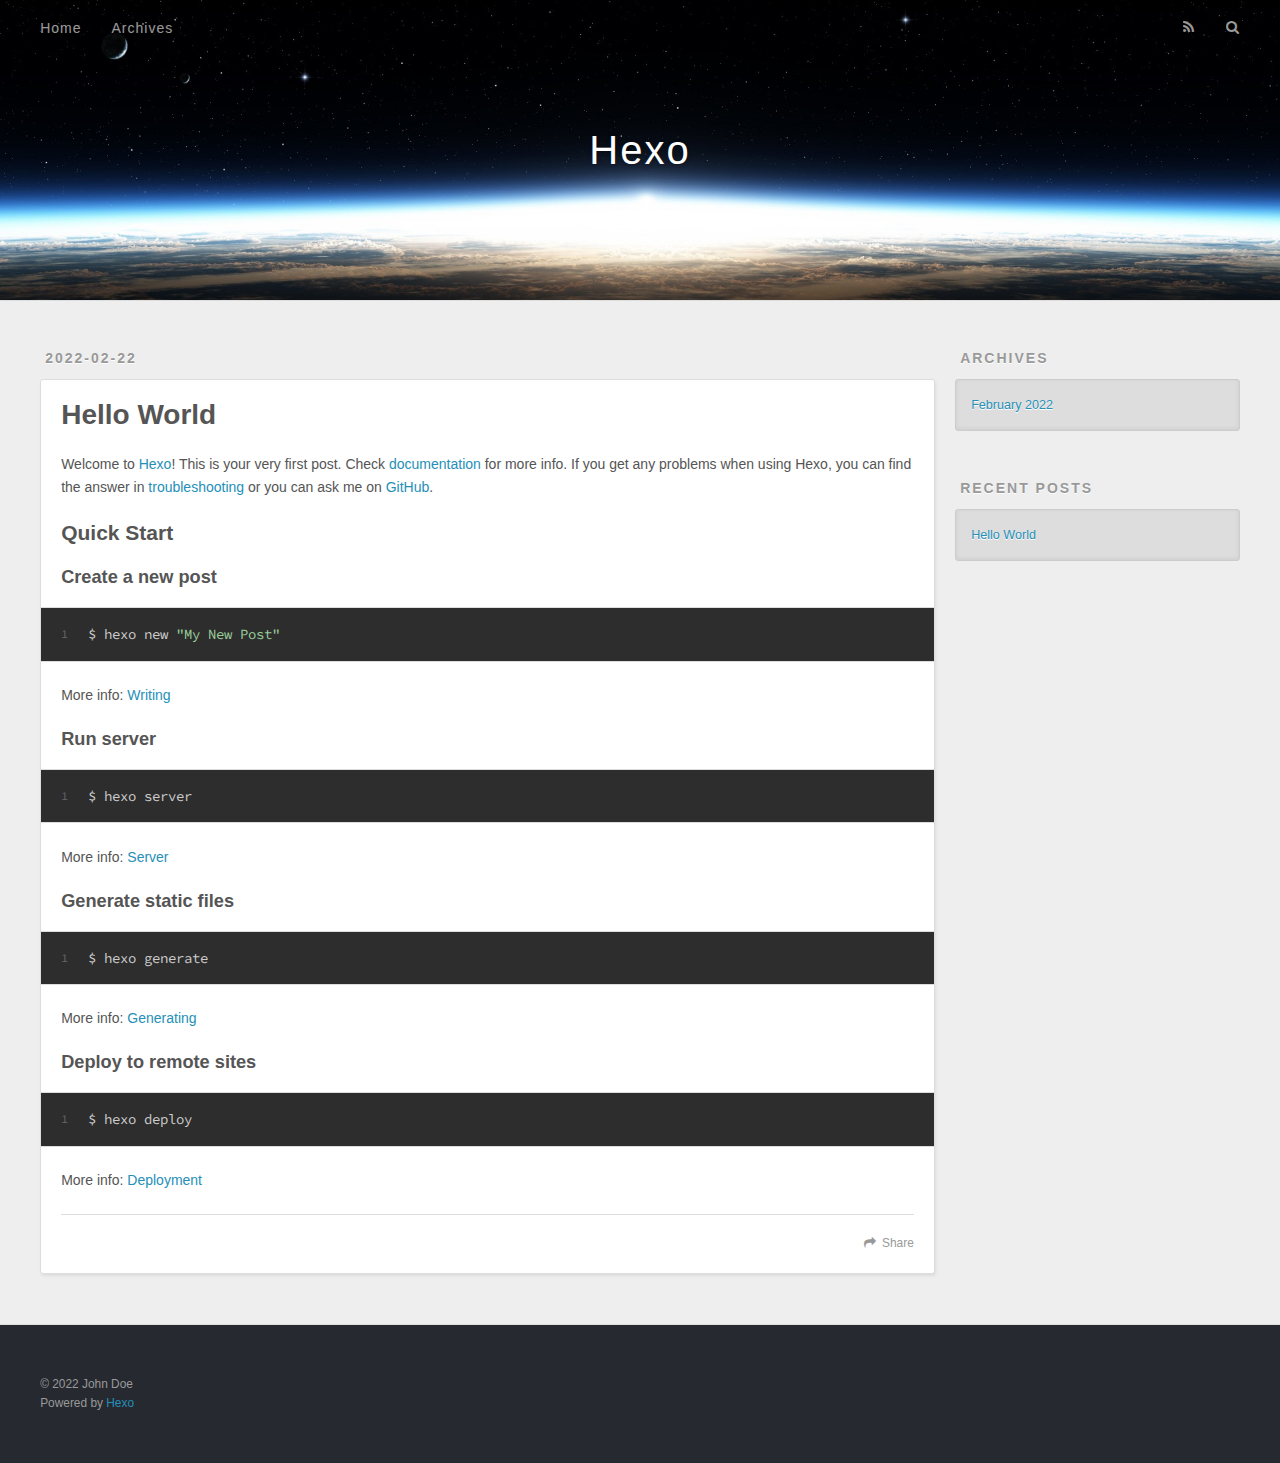
<file: index.html>
<!DOCTYPE html>
<html>
<head>
  <meta charset="utf-8">
  

  
  <title>Hexo</title>
  <meta name="viewport" content="width=device-width, initial-scale=1, maximum-scale=1">
  <meta property="og:type" content="website">
<meta property="og:title" content="Hexo">
<meta property="og:url" content="http://example.com/index.html">
<meta property="og:site_name" content="Hexo">
<meta property="og:locale" content="en_US">
<meta property="article:author" content="John Doe">
<meta name="twitter:card" content="summary">
  
    <link rel="alternate" href="/atom.xml" title="Hexo" type="application/atom+xml">
  
  
    <link rel="icon" href="/favicon.png">
  
  
    <link href="//fonts.googleapis.com/css?family=Source+Code+Pro" rel="stylesheet" type="text/css">
  
  
<link rel="stylesheet" href="/css/style.css">

<meta name="generator" content="Hexo 5.4.1"></head>

<body>
  <div id="container">
    <div id="wrap">
      <header id="header">
  <div id="banner"></div>
  <div id="header-outer" class="outer">
    <div id="header-title" class="inner">
      <h1 id="logo-wrap">
        <a href="/" id="logo">Hexo</a>
      </h1>
      
    </div>
    <div id="header-inner" class="inner">
      <nav id="main-nav">
        <a id="main-nav-toggle" class="nav-icon"></a>
        
          <a class="main-nav-link" href="/">Home</a>
        
          <a class="main-nav-link" href="/archives">Archives</a>
        
      </nav>
      <nav id="sub-nav">
        
          <a id="nav-rss-link" class="nav-icon" href="/atom.xml" title="RSS Feed"></a>
        
        <a id="nav-search-btn" class="nav-icon" title="Search"></a>
      </nav>
      <div id="search-form-wrap">
        <form action="//google.com/search" method="get" accept-charset="UTF-8" class="search-form"><input type="search" name="q" class="search-form-input" placeholder="Search"><button type="submit" class="search-form-submit">&#xF002;</button><input type="hidden" name="sitesearch" value="http://example.com"></form>
      </div>
    </div>
  </div>
</header>
      <div class="outer">
        <section id="main">
  
    <article id="post-hello-world" class="article article-type-post" itemscope itemprop="blogPost">
  <div class="article-meta">
    <a href="/2022/02/22/hello-world/" class="article-date">
  <time datetime="2022-02-22T14:35:07.949Z" itemprop="datePublished">2022-02-22</time>
</a>
    
  </div>
  <div class="article-inner">
    
    
      <header class="article-header">
        
  
    <h1 itemprop="name">
      <a class="article-title" href="/2022/02/22/hello-world/">Hello World</a>
    </h1>
  

      </header>
    
    <div class="article-entry" itemprop="articleBody">
      
        <p>Welcome to <a target="_blank" rel="noopener" href="https://hexo.io/">Hexo</a>! This is your very first post. Check <a target="_blank" rel="noopener" href="https://hexo.io/docs/">documentation</a> for more info. If you get any problems when using Hexo, you can find the answer in <a target="_blank" rel="noopener" href="https://hexo.io/docs/troubleshooting.html">troubleshooting</a> or you can ask me on <a target="_blank" rel="noopener" href="https://github.com/hexojs/hexo/issues">GitHub</a>.</p>
<h2 id="Quick-Start"><a href="#Quick-Start" class="headerlink" title="Quick Start"></a>Quick Start</h2><h3 id="Create-a-new-post"><a href="#Create-a-new-post" class="headerlink" title="Create a new post"></a>Create a new post</h3><figure class="highlight bash"><table><tr><td class="gutter"><pre><span class="line">1</span><br></pre></td><td class="code"><pre><span class="line">$ hexo new <span class="string">&quot;My New Post&quot;</span></span><br></pre></td></tr></table></figure>

<p>More info: <a target="_blank" rel="noopener" href="https://hexo.io/docs/writing.html">Writing</a></p>
<h3 id="Run-server"><a href="#Run-server" class="headerlink" title="Run server"></a>Run server</h3><figure class="highlight bash"><table><tr><td class="gutter"><pre><span class="line">1</span><br></pre></td><td class="code"><pre><span class="line">$ hexo server</span><br></pre></td></tr></table></figure>

<p>More info: <a target="_blank" rel="noopener" href="https://hexo.io/docs/server.html">Server</a></p>
<h3 id="Generate-static-files"><a href="#Generate-static-files" class="headerlink" title="Generate static files"></a>Generate static files</h3><figure class="highlight bash"><table><tr><td class="gutter"><pre><span class="line">1</span><br></pre></td><td class="code"><pre><span class="line">$ hexo generate</span><br></pre></td></tr></table></figure>

<p>More info: <a target="_blank" rel="noopener" href="https://hexo.io/docs/generating.html">Generating</a></p>
<h3 id="Deploy-to-remote-sites"><a href="#Deploy-to-remote-sites" class="headerlink" title="Deploy to remote sites"></a>Deploy to remote sites</h3><figure class="highlight bash"><table><tr><td class="gutter"><pre><span class="line">1</span><br></pre></td><td class="code"><pre><span class="line">$ hexo deploy</span><br></pre></td></tr></table></figure>

<p>More info: <a target="_blank" rel="noopener" href="https://hexo.io/docs/one-command-deployment.html">Deployment</a></p>

      
    </div>
    <footer class="article-footer">
      <a data-url="http://example.com/2022/02/22/hello-world/" data-id="ckzy8jtya00004f8pb8bdbava" class="article-share-link">Share</a>
      
      
    </footer>
  </div>
  
</article>


  


</section>
        
          <aside id="sidebar">
  
    

  
    

  
    
  
    
  <div class="widget-wrap">
    <h3 class="widget-title">Archives</h3>
    <div class="widget">
      <ul class="archive-list"><li class="archive-list-item"><a class="archive-list-link" href="/archives/2022/02/">February 2022</a></li></ul>
    </div>
  </div>


  
    
  <div class="widget-wrap">
    <h3 class="widget-title">Recent Posts</h3>
    <div class="widget">
      <ul>
        
          <li>
            <a href="/2022/02/22/hello-world/">Hello World</a>
          </li>
        
      </ul>
    </div>
  </div>

  
</aside>
        
      </div>
      <footer id="footer">
  
  <div class="outer">
    <div id="footer-info" class="inner">
      &copy; 2022 John Doe<br>
      Powered by <a href="http://hexo.io/" target="_blank">Hexo</a>
    </div>
  </div>
</footer>
    </div>
    <nav id="mobile-nav">
  
    <a href="/" class="mobile-nav-link">Home</a>
  
    <a href="/archives" class="mobile-nav-link">Archives</a>
  
</nav>
    

<script src="//ajax.googleapis.com/ajax/libs/jquery/2.0.3/jquery.min.js"></script>


  
<link rel="stylesheet" href="/fancybox/jquery.fancybox.css">

  
<script src="/fancybox/jquery.fancybox.pack.js"></script>




<script src="/js/script.js"></script>




  </div>
</body>
</html>
</file>
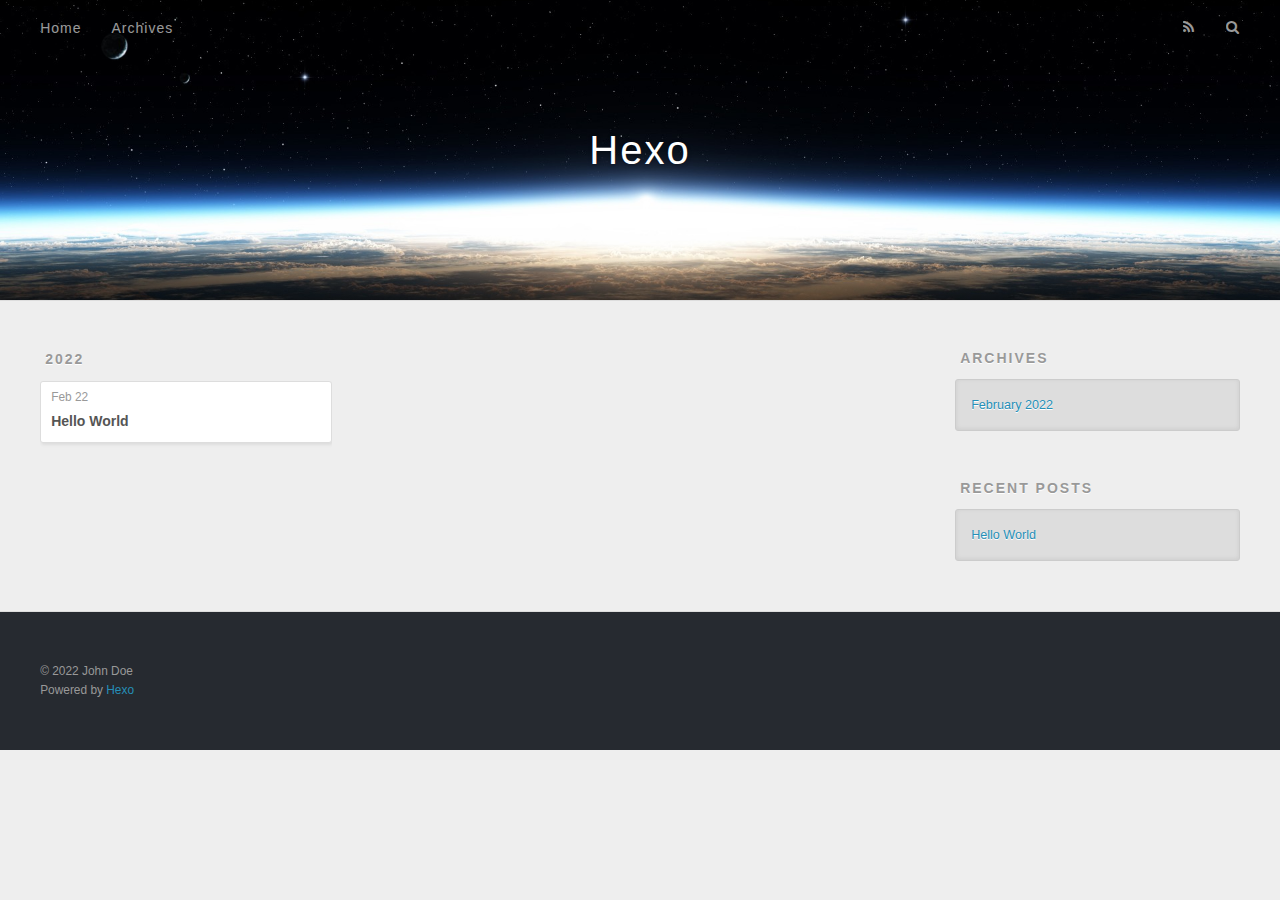
<file: archives/index.html>
<!DOCTYPE html>
<html>
<head>
  <meta charset="utf-8">
  

  
  <title>Archives | Hexo</title>
  <meta name="viewport" content="width=device-width, initial-scale=1, maximum-scale=1">
  <meta property="og:type" content="website">
<meta property="og:title" content="Hexo">
<meta property="og:url" content="http://example.com/archives/index.html">
<meta property="og:site_name" content="Hexo">
<meta property="og:locale" content="en_US">
<meta property="article:author" content="John Doe">
<meta name="twitter:card" content="summary">
  
    <link rel="alternate" href="/atom.xml" title="Hexo" type="application/atom+xml">
  
  
    <link rel="icon" href="/favicon.png">
  
  
    <link href="//fonts.googleapis.com/css?family=Source+Code+Pro" rel="stylesheet" type="text/css">
  
  
<link rel="stylesheet" href="/css/style.css">

<meta name="generator" content="Hexo 5.4.1"></head>

<body>
  <div id="container">
    <div id="wrap">
      <header id="header">
  <div id="banner"></div>
  <div id="header-outer" class="outer">
    <div id="header-title" class="inner">
      <h1 id="logo-wrap">
        <a href="/" id="logo">Hexo</a>
      </h1>
      
    </div>
    <div id="header-inner" class="inner">
      <nav id="main-nav">
        <a id="main-nav-toggle" class="nav-icon"></a>
        
          <a class="main-nav-link" href="/">Home</a>
        
          <a class="main-nav-link" href="/archives">Archives</a>
        
      </nav>
      <nav id="sub-nav">
        
          <a id="nav-rss-link" class="nav-icon" href="/atom.xml" title="RSS Feed"></a>
        
        <a id="nav-search-btn" class="nav-icon" title="Search"></a>
      </nav>
      <div id="search-form-wrap">
        <form action="//google.com/search" method="get" accept-charset="UTF-8" class="search-form"><input type="search" name="q" class="search-form-input" placeholder="Search"><button type="submit" class="search-form-submit">&#xF002;</button><input type="hidden" name="sitesearch" value="http://example.com"></form>
      </div>
    </div>
  </div>
</header>
      <div class="outer">
        <section id="main">
  
  
    
    
      
      
      <section class="archives-wrap">
        <div class="archive-year-wrap">
          <a href="/archives/2022" class="archive-year">2022</a>
        </div>
        <div class="archives">
    
    <article class="archive-article archive-type-post">
  <div class="archive-article-inner">
    <header class="archive-article-header">
      <a href="/2022/02/22/hello-world/" class="archive-article-date">
  <time datetime="2022-02-22T14:35:07.949Z" itemprop="datePublished">Feb 22</time>
</a>
      
  
    <h1 itemprop="name">
      <a class="archive-article-title" href="/2022/02/22/hello-world/">Hello World</a>
    </h1>
  

    </header>
  </div>
</article>
  
  
    </div></section>
  


</section>
        
          <aside id="sidebar">
  
    

  
    

  
    
  
    
  <div class="widget-wrap">
    <h3 class="widget-title">Archives</h3>
    <div class="widget">
      <ul class="archive-list"><li class="archive-list-item"><a class="archive-list-link" href="/archives/2022/02/">February 2022</a></li></ul>
    </div>
  </div>


  
    
  <div class="widget-wrap">
    <h3 class="widget-title">Recent Posts</h3>
    <div class="widget">
      <ul>
        
          <li>
            <a href="/2022/02/22/hello-world/">Hello World</a>
          </li>
        
      </ul>
    </div>
  </div>

  
</aside>
        
      </div>
      <footer id="footer">
  
  <div class="outer">
    <div id="footer-info" class="inner">
      &copy; 2022 John Doe<br>
      Powered by <a href="http://hexo.io/" target="_blank">Hexo</a>
    </div>
  </div>
</footer>
    </div>
    <nav id="mobile-nav">
  
    <a href="/" class="mobile-nav-link">Home</a>
  
    <a href="/archives" class="mobile-nav-link">Archives</a>
  
</nav>
    

<script src="//ajax.googleapis.com/ajax/libs/jquery/2.0.3/jquery.min.js"></script>


  
<link rel="stylesheet" href="/fancybox/jquery.fancybox.css">

  
<script src="/fancybox/jquery.fancybox.pack.js"></script>




<script src="/js/script.js"></script>




  </div>
</body>
</html>
</file>
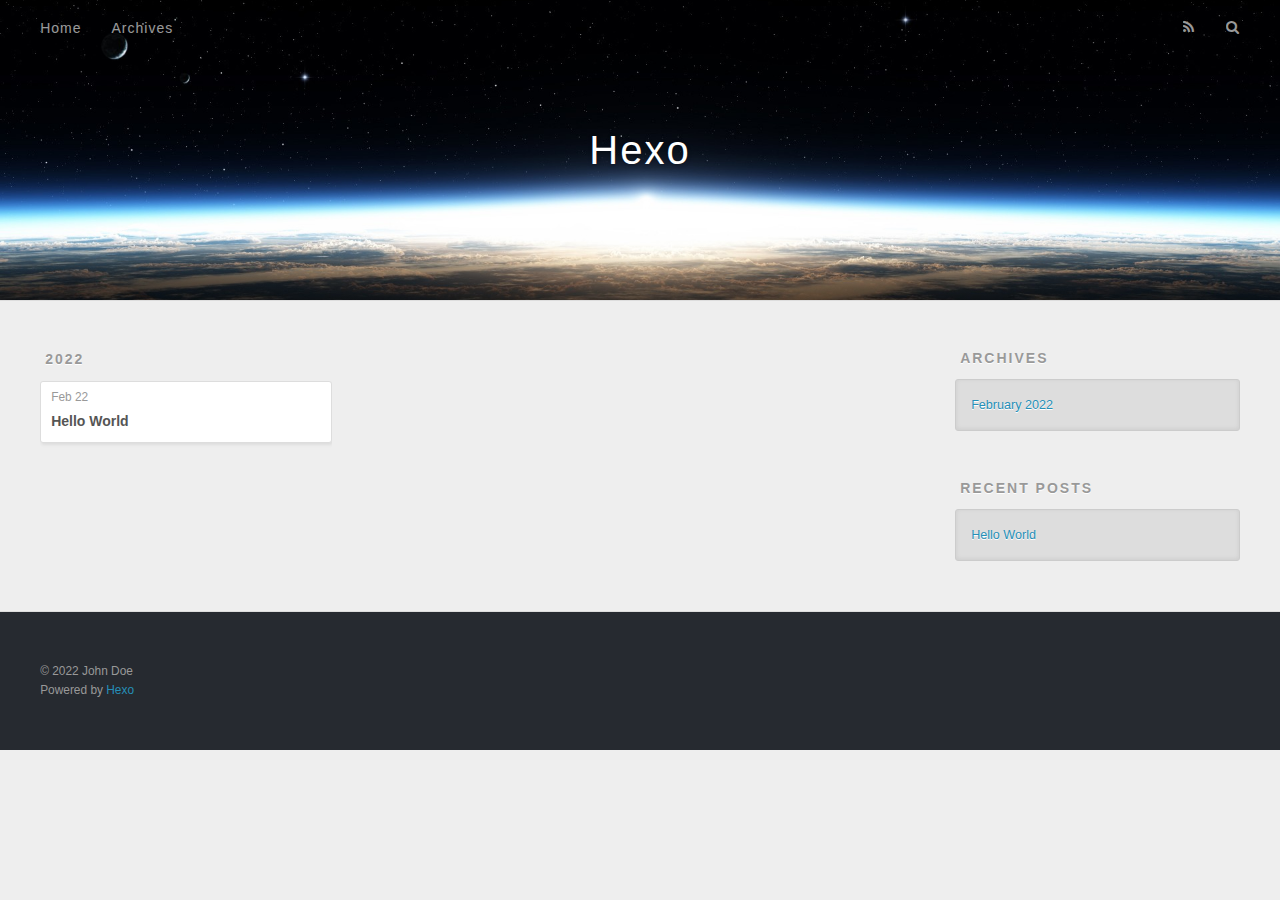
<file: archives/2022/index.html>
<!DOCTYPE html>
<html>
<head>
  <meta charset="utf-8">
  

  
  <title>Archives: 2022 | Hexo</title>
  <meta name="viewport" content="width=device-width, initial-scale=1, maximum-scale=1">
  <meta property="og:type" content="website">
<meta property="og:title" content="Hexo">
<meta property="og:url" content="http://example.com/archives/2022/index.html">
<meta property="og:site_name" content="Hexo">
<meta property="og:locale" content="en_US">
<meta property="article:author" content="John Doe">
<meta name="twitter:card" content="summary">
  
    <link rel="alternate" href="/atom.xml" title="Hexo" type="application/atom+xml">
  
  
    <link rel="icon" href="/favicon.png">
  
  
    <link href="//fonts.googleapis.com/css?family=Source+Code+Pro" rel="stylesheet" type="text/css">
  
  
<link rel="stylesheet" href="/css/style.css">

<meta name="generator" content="Hexo 5.4.1"></head>

<body>
  <div id="container">
    <div id="wrap">
      <header id="header">
  <div id="banner"></div>
  <div id="header-outer" class="outer">
    <div id="header-title" class="inner">
      <h1 id="logo-wrap">
        <a href="/" id="logo">Hexo</a>
      </h1>
      
    </div>
    <div id="header-inner" class="inner">
      <nav id="main-nav">
        <a id="main-nav-toggle" class="nav-icon"></a>
        
          <a class="main-nav-link" href="/">Home</a>
        
          <a class="main-nav-link" href="/archives">Archives</a>
        
      </nav>
      <nav id="sub-nav">
        
          <a id="nav-rss-link" class="nav-icon" href="/atom.xml" title="RSS Feed"></a>
        
        <a id="nav-search-btn" class="nav-icon" title="Search"></a>
      </nav>
      <div id="search-form-wrap">
        <form action="//google.com/search" method="get" accept-charset="UTF-8" class="search-form"><input type="search" name="q" class="search-form-input" placeholder="Search"><button type="submit" class="search-form-submit">&#xF002;</button><input type="hidden" name="sitesearch" value="http://example.com"></form>
      </div>
    </div>
  </div>
</header>
      <div class="outer">
        <section id="main">
  
  
    
    
      
      
      <section class="archives-wrap">
        <div class="archive-year-wrap">
          <a href="/archives/2022" class="archive-year">2022</a>
        </div>
        <div class="archives">
    
    <article class="archive-article archive-type-post">
  <div class="archive-article-inner">
    <header class="archive-article-header">
      <a href="/2022/02/22/hello-world/" class="archive-article-date">
  <time datetime="2022-02-22T14:35:07.949Z" itemprop="datePublished">Feb 22</time>
</a>
      
  
    <h1 itemprop="name">
      <a class="archive-article-title" href="/2022/02/22/hello-world/">Hello World</a>
    </h1>
  

    </header>
  </div>
</article>
  
  
    </div></section>
  


</section>
        
          <aside id="sidebar">
  
    

  
    

  
    
  
    
  <div class="widget-wrap">
    <h3 class="widget-title">Archives</h3>
    <div class="widget">
      <ul class="archive-list"><li class="archive-list-item"><a class="archive-list-link" href="/archives/2022/02/">February 2022</a></li></ul>
    </div>
  </div>


  
    
  <div class="widget-wrap">
    <h3 class="widget-title">Recent Posts</h3>
    <div class="widget">
      <ul>
        
          <li>
            <a href="/2022/02/22/hello-world/">Hello World</a>
          </li>
        
      </ul>
    </div>
  </div>

  
</aside>
        
      </div>
      <footer id="footer">
  
  <div class="outer">
    <div id="footer-info" class="inner">
      &copy; 2022 John Doe<br>
      Powered by <a href="http://hexo.io/" target="_blank">Hexo</a>
    </div>
  </div>
</footer>
    </div>
    <nav id="mobile-nav">
  
    <a href="/" class="mobile-nav-link">Home</a>
  
    <a href="/archives" class="mobile-nav-link">Archives</a>
  
</nav>
    

<script src="//ajax.googleapis.com/ajax/libs/jquery/2.0.3/jquery.min.js"></script>


  
<link rel="stylesheet" href="/fancybox/jquery.fancybox.css">

  
<script src="/fancybox/jquery.fancybox.pack.js"></script>




<script src="/js/script.js"></script>




  </div>
</body>
</html>
</file>
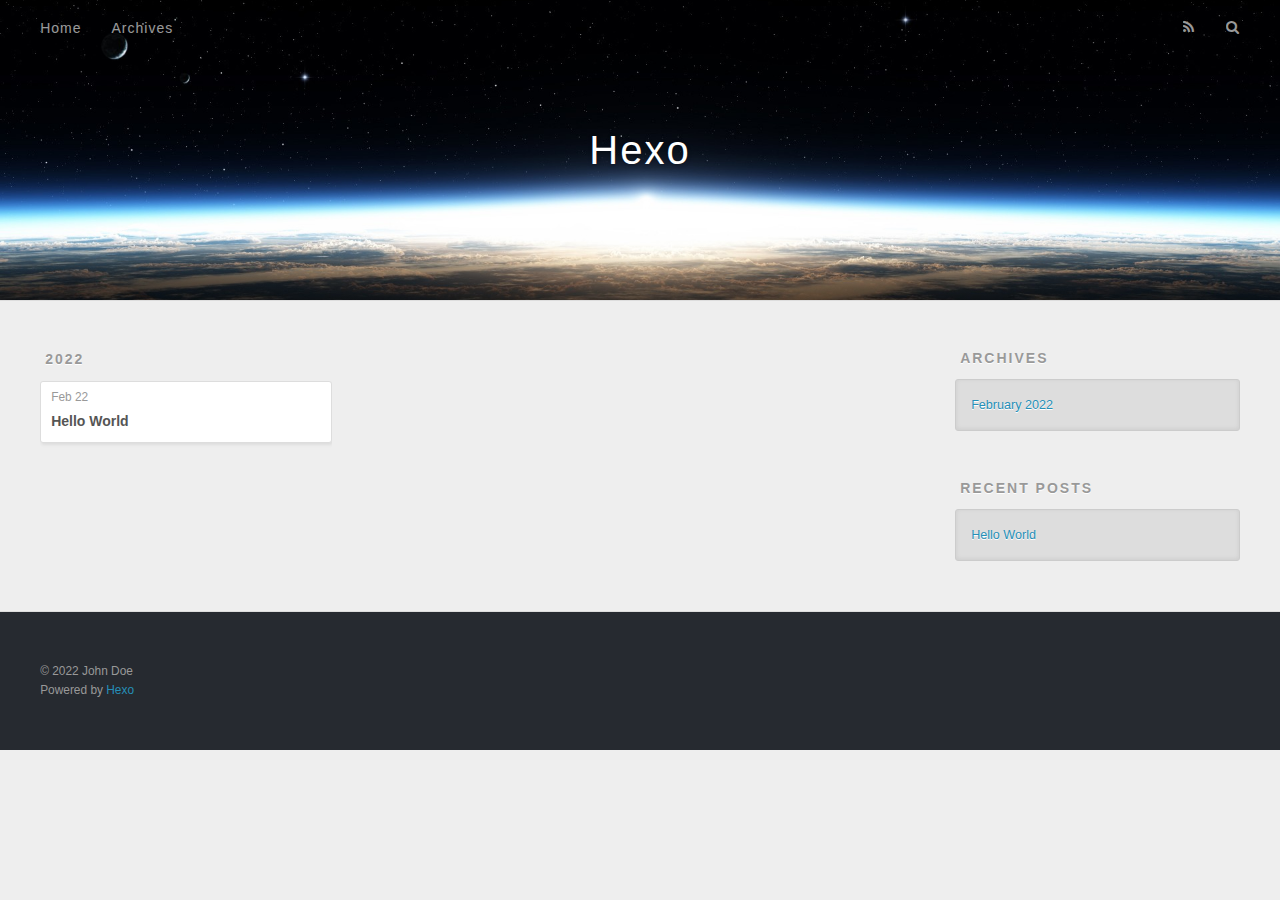
<file: archives/2022/02/index.html>
<!DOCTYPE html>
<html>
<head>
  <meta charset="utf-8">
  

  
  <title>Archives: 2022/2 | Hexo</title>
  <meta name="viewport" content="width=device-width, initial-scale=1, maximum-scale=1">
  <meta property="og:type" content="website">
<meta property="og:title" content="Hexo">
<meta property="og:url" content="http://example.com/archives/2022/02/index.html">
<meta property="og:site_name" content="Hexo">
<meta property="og:locale" content="en_US">
<meta property="article:author" content="John Doe">
<meta name="twitter:card" content="summary">
  
    <link rel="alternate" href="/atom.xml" title="Hexo" type="application/atom+xml">
  
  
    <link rel="icon" href="/favicon.png">
  
  
    <link href="//fonts.googleapis.com/css?family=Source+Code+Pro" rel="stylesheet" type="text/css">
  
  
<link rel="stylesheet" href="/css/style.css">

<meta name="generator" content="Hexo 5.4.1"></head>

<body>
  <div id="container">
    <div id="wrap">
      <header id="header">
  <div id="banner"></div>
  <div id="header-outer" class="outer">
    <div id="header-title" class="inner">
      <h1 id="logo-wrap">
        <a href="/" id="logo">Hexo</a>
      </h1>
      
    </div>
    <div id="header-inner" class="inner">
      <nav id="main-nav">
        <a id="main-nav-toggle" class="nav-icon"></a>
        
          <a class="main-nav-link" href="/">Home</a>
        
          <a class="main-nav-link" href="/archives">Archives</a>
        
      </nav>
      <nav id="sub-nav">
        
          <a id="nav-rss-link" class="nav-icon" href="/atom.xml" title="RSS Feed"></a>
        
        <a id="nav-search-btn" class="nav-icon" title="Search"></a>
      </nav>
      <div id="search-form-wrap">
        <form action="//google.com/search" method="get" accept-charset="UTF-8" class="search-form"><input type="search" name="q" class="search-form-input" placeholder="Search"><button type="submit" class="search-form-submit">&#xF002;</button><input type="hidden" name="sitesearch" value="http://example.com"></form>
      </div>
    </div>
  </div>
</header>
      <div class="outer">
        <section id="main">
  
  
    
    
      
      
      <section class="archives-wrap">
        <div class="archive-year-wrap">
          <a href="/archives/2022" class="archive-year">2022</a>
        </div>
        <div class="archives">
    
    <article class="archive-article archive-type-post">
  <div class="archive-article-inner">
    <header class="archive-article-header">
      <a href="/2022/02/22/hello-world/" class="archive-article-date">
  <time datetime="2022-02-22T14:35:07.949Z" itemprop="datePublished">Feb 22</time>
</a>
      
  
    <h1 itemprop="name">
      <a class="archive-article-title" href="/2022/02/22/hello-world/">Hello World</a>
    </h1>
  

    </header>
  </div>
</article>
  
  
    </div></section>
  


</section>
        
          <aside id="sidebar">
  
    

  
    

  
    
  
    
  <div class="widget-wrap">
    <h3 class="widget-title">Archives</h3>
    <div class="widget">
      <ul class="archive-list"><li class="archive-list-item"><a class="archive-list-link" href="/archives/2022/02/">February 2022</a></li></ul>
    </div>
  </div>


  
    
  <div class="widget-wrap">
    <h3 class="widget-title">Recent Posts</h3>
    <div class="widget">
      <ul>
        
          <li>
            <a href="/2022/02/22/hello-world/">Hello World</a>
          </li>
        
      </ul>
    </div>
  </div>

  
</aside>
        
      </div>
      <footer id="footer">
  
  <div class="outer">
    <div id="footer-info" class="inner">
      &copy; 2022 John Doe<br>
      Powered by <a href="http://hexo.io/" target="_blank">Hexo</a>
    </div>
  </div>
</footer>
    </div>
    <nav id="mobile-nav">
  
    <a href="/" class="mobile-nav-link">Home</a>
  
    <a href="/archives" class="mobile-nav-link">Archives</a>
  
</nav>
    

<script src="//ajax.googleapis.com/ajax/libs/jquery/2.0.3/jquery.min.js"></script>


  
<link rel="stylesheet" href="/fancybox/jquery.fancybox.css">

  
<script src="/fancybox/jquery.fancybox.pack.js"></script>




<script src="/js/script.js"></script>




  </div>
</body>
</html>
</file>
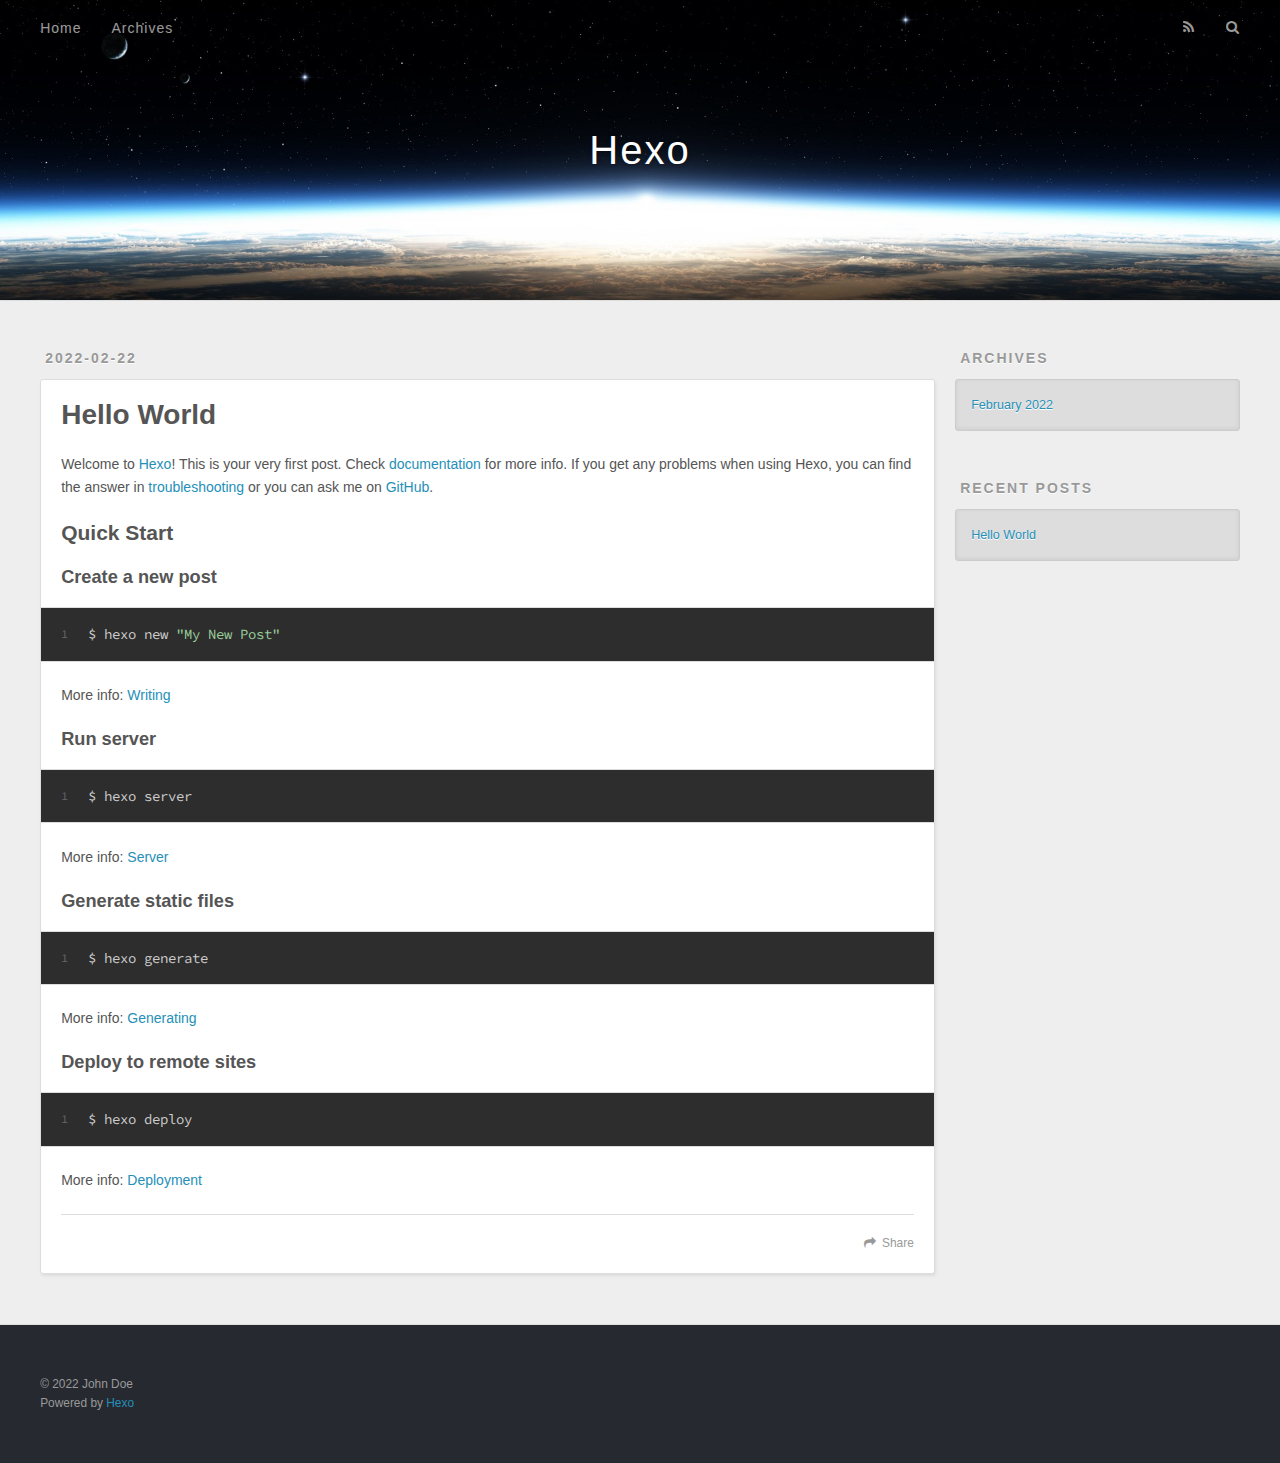
<file: 2022/02/22/hello-world/index.html>
<!DOCTYPE html>
<html>
<head>
  <meta charset="utf-8">
  

  
  <title>Hello World | Hexo</title>
  <meta name="viewport" content="width=device-width, initial-scale=1, maximum-scale=1">
  <meta name="description" content="Welcome to Hexo! This is your very first post. Check documentation for more info. If you get any problems when using Hexo, you can find the answer in troubleshooting or you can ask me on GitHub. Quick">
<meta property="og:type" content="article">
<meta property="og:title" content="Hello World">
<meta property="og:url" content="http://example.com/2022/02/22/hello-world/index.html">
<meta property="og:site_name" content="Hexo">
<meta property="og:description" content="Welcome to Hexo! This is your very first post. Check documentation for more info. If you get any problems when using Hexo, you can find the answer in troubleshooting or you can ask me on GitHub. Quick">
<meta property="og:locale" content="en_US">
<meta property="article:published_time" content="2022-02-22T14:35:07.949Z">
<meta property="article:modified_time" content="2022-02-22T14:35:07.949Z">
<meta property="article:author" content="John Doe">
<meta name="twitter:card" content="summary">
  
    <link rel="alternate" href="/atom.xml" title="Hexo" type="application/atom+xml">
  
  
    <link rel="icon" href="/favicon.png">
  
  
    <link href="//fonts.googleapis.com/css?family=Source+Code+Pro" rel="stylesheet" type="text/css">
  
  
<link rel="stylesheet" href="/css/style.css">

<meta name="generator" content="Hexo 5.4.1"></head>

<body>
  <div id="container">
    <div id="wrap">
      <header id="header">
  <div id="banner"></div>
  <div id="header-outer" class="outer">
    <div id="header-title" class="inner">
      <h1 id="logo-wrap">
        <a href="/" id="logo">Hexo</a>
      </h1>
      
    </div>
    <div id="header-inner" class="inner">
      <nav id="main-nav">
        <a id="main-nav-toggle" class="nav-icon"></a>
        
          <a class="main-nav-link" href="/">Home</a>
        
          <a class="main-nav-link" href="/archives">Archives</a>
        
      </nav>
      <nav id="sub-nav">
        
          <a id="nav-rss-link" class="nav-icon" href="/atom.xml" title="RSS Feed"></a>
        
        <a id="nav-search-btn" class="nav-icon" title="Search"></a>
      </nav>
      <div id="search-form-wrap">
        <form action="//google.com/search" method="get" accept-charset="UTF-8" class="search-form"><input type="search" name="q" class="search-form-input" placeholder="Search"><button type="submit" class="search-form-submit">&#xF002;</button><input type="hidden" name="sitesearch" value="http://example.com"></form>
      </div>
    </div>
  </div>
</header>
      <div class="outer">
        <section id="main"><article id="post-hello-world" class="article article-type-post" itemscope itemprop="blogPost">
  <div class="article-meta">
    <a href="/2022/02/22/hello-world/" class="article-date">
  <time datetime="2022-02-22T14:35:07.949Z" itemprop="datePublished">2022-02-22</time>
</a>
    
  </div>
  <div class="article-inner">
    
    
      <header class="article-header">
        
  
    <h1 class="article-title" itemprop="name">
      Hello World
    </h1>
  

      </header>
    
    <div class="article-entry" itemprop="articleBody">
      
        <p>Welcome to <a target="_blank" rel="noopener" href="https://hexo.io/">Hexo</a>! This is your very first post. Check <a target="_blank" rel="noopener" href="https://hexo.io/docs/">documentation</a> for more info. If you get any problems when using Hexo, you can find the answer in <a target="_blank" rel="noopener" href="https://hexo.io/docs/troubleshooting.html">troubleshooting</a> or you can ask me on <a target="_blank" rel="noopener" href="https://github.com/hexojs/hexo/issues">GitHub</a>.</p>
<h2 id="Quick-Start"><a href="#Quick-Start" class="headerlink" title="Quick Start"></a>Quick Start</h2><h3 id="Create-a-new-post"><a href="#Create-a-new-post" class="headerlink" title="Create a new post"></a>Create a new post</h3><figure class="highlight bash"><table><tr><td class="gutter"><pre><span class="line">1</span><br></pre></td><td class="code"><pre><span class="line">$ hexo new <span class="string">&quot;My New Post&quot;</span></span><br></pre></td></tr></table></figure>

<p>More info: <a target="_blank" rel="noopener" href="https://hexo.io/docs/writing.html">Writing</a></p>
<h3 id="Run-server"><a href="#Run-server" class="headerlink" title="Run server"></a>Run server</h3><figure class="highlight bash"><table><tr><td class="gutter"><pre><span class="line">1</span><br></pre></td><td class="code"><pre><span class="line">$ hexo server</span><br></pre></td></tr></table></figure>

<p>More info: <a target="_blank" rel="noopener" href="https://hexo.io/docs/server.html">Server</a></p>
<h3 id="Generate-static-files"><a href="#Generate-static-files" class="headerlink" title="Generate static files"></a>Generate static files</h3><figure class="highlight bash"><table><tr><td class="gutter"><pre><span class="line">1</span><br></pre></td><td class="code"><pre><span class="line">$ hexo generate</span><br></pre></td></tr></table></figure>

<p>More info: <a target="_blank" rel="noopener" href="https://hexo.io/docs/generating.html">Generating</a></p>
<h3 id="Deploy-to-remote-sites"><a href="#Deploy-to-remote-sites" class="headerlink" title="Deploy to remote sites"></a>Deploy to remote sites</h3><figure class="highlight bash"><table><tr><td class="gutter"><pre><span class="line">1</span><br></pre></td><td class="code"><pre><span class="line">$ hexo deploy</span><br></pre></td></tr></table></figure>

<p>More info: <a target="_blank" rel="noopener" href="https://hexo.io/docs/one-command-deployment.html">Deployment</a></p>

      
    </div>
    <footer class="article-footer">
      <a data-url="http://example.com/2022/02/22/hello-world/" data-id="ckzy8jtya00004f8pb8bdbava" class="article-share-link">Share</a>
      
      
    </footer>
  </div>
  
    
  
</article>

</section>
        
          <aside id="sidebar">
  
    

  
    

  
    
  
    
  <div class="widget-wrap">
    <h3 class="widget-title">Archives</h3>
    <div class="widget">
      <ul class="archive-list"><li class="archive-list-item"><a class="archive-list-link" href="/archives/2022/02/">February 2022</a></li></ul>
    </div>
  </div>


  
    
  <div class="widget-wrap">
    <h3 class="widget-title">Recent Posts</h3>
    <div class="widget">
      <ul>
        
          <li>
            <a href="/2022/02/22/hello-world/">Hello World</a>
          </li>
        
      </ul>
    </div>
  </div>

  
</aside>
        
      </div>
      <footer id="footer">
  
  <div class="outer">
    <div id="footer-info" class="inner">
      &copy; 2022 John Doe<br>
      Powered by <a href="http://hexo.io/" target="_blank">Hexo</a>
    </div>
  </div>
</footer>
    </div>
    <nav id="mobile-nav">
  
    <a href="/" class="mobile-nav-link">Home</a>
  
    <a href="/archives" class="mobile-nav-link">Archives</a>
  
</nav>
    

<script src="//ajax.googleapis.com/ajax/libs/jquery/2.0.3/jquery.min.js"></script>


  
<link rel="stylesheet" href="/fancybox/jquery.fancybox.css">

  
<script src="/fancybox/jquery.fancybox.pack.js"></script>




<script src="/js/script.js"></script>




  </div>
</body>
</html>
</file>
<file: css/style.css>
body {
  width: 100%;
}
body:before,
body:after {
  content: "";
  display: table;
}
body:after {
  clear: both;
}
html,
body,
div,
span,
applet,
object,
iframe,
h1,
h2,
h3,
h4,
h5,
h6,
p,
blockquote,
pre,
a,
abbr,
acronym,
address,
big,
cite,
code,
del,
dfn,
em,
img,
ins,
kbd,
q,
s,
samp,
small,
strike,
strong,
sub,
sup,
tt,
var,
dl,
dt,
dd,
ol,
ul,
li,
fieldset,
form,
label,
legend,
table,
caption,
tbody,
tfoot,
thead,
tr,
th,
td {
  margin: 0;
  padding: 0;
  border: 0;
  outline: 0;
  font-weight: inherit;
  font-style: inherit;
  font-family: inherit;
  font-size: 100%;
  vertical-align: baseline;
}
body {
  line-height: 1;
  color: #000;
  background: #fff;
}
ol,
ul {
  list-style: none;
}
table {
  border-collapse: separate;
  border-spacing: 0;
  vertical-align: middle;
}
caption,
th,
td {
  text-align: left;
  font-weight: normal;
  vertical-align: middle;
}
a img {
  border: none;
}
input,
button {
  margin: 0;
  padding: 0;
}
input::-moz-focus-inner,
button::-moz-focus-inner {
  border: 0;
  padding: 0;
}
@font-face {
  font-family: FontAwesome;
  font-style: normal;
  font-weight: normal;
  src: url("fonts/fontawesome-webfont.eot?v=#4.0.3");
  src: url("fonts/fontawesome-webfont.eot?#iefix&v=#4.0.3") format("embedded-opentype"), url("fonts/fontawesome-webfont.woff?v=#4.0.3") format("woff"), url("fonts/fontawesome-webfont.ttf?v=#4.0.3") format("truetype"), url("fonts/fontawesome-webfont.svg#fontawesomeregular?v=#4.0.3") format("svg");
}
html,
body,
#container {
  height: 100%;
}
body {
  background: #eee;
  font: 14px -apple-system, BlinkMacSystemFont, "Segoe UI", "Roboto", "Oxygen", "Ubuntu", "Cantarell", "Fira Sans", "Droid Sans", "Helvetica Neue", sans-serif;
  -webkit-text-size-adjust: 100%;
}
.outer {
  max-width: 1220px;
  margin: 0 auto;
  padding: 0 20px;
}
.outer:before,
.outer:after {
  content: "";
  display: table;
}
.outer:after {
  clear: both;
}
.inner {
  display: inline;
  float: left;
  width: 98.33333333333333%;
  margin: 0 0.833333333333333%;
}
.left,
.alignleft {
  float: left;
}
.right,
.alignright {
  float: right;
}
.clear {
  clear: both;
}
#container {
  position: relative;
}
.mobile-nav-on {
  overflow: hidden;
}
#wrap {
  height: 100%;
  width: 100%;
  position: absolute;
  top: 0;
  left: 0;
  -webkit-transition: 0.2s ease-out;
  -moz-transition: 0.2s ease-out;
  -ms-transition: 0.2s ease-out;
  transition: 0.2s ease-out;
  z-index: 1;
  background: #eee;
}
.mobile-nav-on #wrap {
  left: 280px;
}
@media screen and (min-width: 768px) {
  #main {
    display: inline;
    float: left;
    width: 73.33333333333333%;
    margin: 0 0.833333333333333%;
  }
}
.article-date,
.article-category-link,
.archive-year,
.widget-title {
  text-decoration: none;
  text-transform: uppercase;
  letter-spacing: 2px;
  color: #999;
  margin-bottom: 1em;
  margin-left: 5px;
  line-height: 1em;
  text-shadow: 0 1px #fff;
  font-weight: bold;
}
.article-inner,
.archive-article-inner {
  background: #fff;
  -webkit-box-shadow: 1px 2px 3px #ddd;
  box-shadow: 1px 2px 3px #ddd;
  border: 1px solid #ddd;
  border-radius: 3px;
}
.article-entry h1,
.widget h1 {
  font-size: 2em;
}
.article-entry h2,
.widget h2 {
  font-size: 1.5em;
}
.article-entry h3,
.widget h3 {
  font-size: 1.3em;
}
.article-entry h4,
.widget h4 {
  font-size: 1.2em;
}
.article-entry h5,
.widget h5 {
  font-size: 1em;
}
.article-entry h6,
.widget h6 {
  font-size: 1em;
  color: #999;
}
.article-entry hr,
.widget hr {
  border: 1px dashed #ddd;
}
.article-entry strong,
.widget strong {
  font-weight: bold;
}
.article-entry em,
.widget em,
.article-entry cite,
.widget cite {
  font-style: italic;
}
.article-entry sup,
.widget sup,
.article-entry sub,
.widget sub {
  font-size: 0.75em;
  line-height: 0;
  position: relative;
  vertical-align: baseline;
}
.article-entry sup,
.widget sup {
  top: -0.5em;
}
.article-entry sub,
.widget sub {
  bottom: -0.2em;
}
.article-entry small,
.widget small {
  font-size: 0.85em;
}
.article-entry acronym,
.widget acronym,
.article-entry abbr,
.widget abbr {
  border-bottom: 1px dotted;
}
.article-entry ul,
.widget ul,
.article-entry ol,
.widget ol,
.article-entry dl,
.widget dl {
  margin: 0 20px;
  line-height: 1.6em;
}
.article-entry ul ul,
.widget ul ul,
.article-entry ol ul,
.widget ol ul,
.article-entry ul ol,
.widget ul ol,
.article-entry ol ol,
.widget ol ol {
  margin-top: 0;
  margin-bottom: 0;
}
.article-entry ul,
.widget ul {
  list-style: disc;
}
.article-entry ol,
.widget ol {
  list-style: decimal;
}
.article-entry dt,
.widget dt {
  font-weight: bold;
}
#header {
  height: 300px;
  position: relative;
  border-bottom: 1px solid #ddd;
}
#header:before,
#header:after {
  content: "";
  position: absolute;
  left: 0;
  right: 0;
  height: 40px;
}
#header:before {
  top: 0;
  background: -webkit-linear-gradient(rgba(0,0,0,0.2), transparent);
  background: -moz-linear-gradient(rgba(0,0,0,0.2), transparent);
  background: -ms-linear-gradient(rgba(0,0,0,0.2), transparent);
  background: linear-gradient(rgba(0,0,0,0.2), transparent);
}
#header:after {
  bottom: 0;
  background: -webkit-linear-gradient(transparent, rgba(0,0,0,0.2));
  background: -moz-linear-gradient(transparent, rgba(0,0,0,0.2));
  background: -ms-linear-gradient(transparent, rgba(0,0,0,0.2));
  background: linear-gradient(transparent, rgba(0,0,0,0.2));
}
#header-outer {
  height: 100%;
  position: relative;
}
#header-inner {
  position: relative;
  overflow: hidden;
}
#banner {
  position: absolute;
  top: 0;
  left: 0;
  width: 100%;
  height: 100%;
  background: url("images/banner.jpg") center #000;
  -webkit-background-size: cover;
  -moz-background-size: cover;
  background-size: cover;
  z-index: -1;
}
#header-title {
  text-align: center;
  height: 40px;
  position: absolute;
  top: 50%;
  left: 0;
  margin-top: -20px;
}
#logo,
#subtitle {
  text-decoration: none;
  color: #fff;
  font-weight: 300;
  text-shadow: 0 1px 4px rgba(0,0,0,0.3);
}
#logo {
  font-size: 40px;
  line-height: 40px;
  letter-spacing: 2px;
}
#subtitle {
  font-size: 16px;
  line-height: 16px;
  letter-spacing: 1px;
}
#subtitle-wrap {
  margin-top: 16px;
}
#main-nav {
  float: left;
  margin-left: -15px;
}
.nav-icon,
.main-nav-link {
  float: left;
  color: #fff;
  opacity: 0.6;
  text-decoration: none;
  text-shadow: 0 1px rgba(0,0,0,0.2);
  -webkit-transition: opacity 0.2s;
  -moz-transition: opacity 0.2s;
  -ms-transition: opacity 0.2s;
  transition: opacity 0.2s;
  display: block;
  padding: 20px 15px;
}
.nav-icon:hover,
.main-nav-link:hover {
  opacity: 1;
}
.nav-icon {
  font-family: FontAwesome;
  text-align: center;
  font-size: 14px;
  width: 14px;
  height: 14px;
  padding: 20px 15px;
  position: relative;
  cursor: pointer;
}
.main-nav-link {
  font-weight: 300;
  letter-spacing: 1px;
}
@media screen and (max-width: 479px) {
  .main-nav-link {
    display: none;
  }
}
#main-nav-toggle {
  display: none;
}
#main-nav-toggle:before {
  content: "\f0c9";
}
@media screen and (max-width: 479px) {
  #main-nav-toggle {
    display: block;
  }
}
#sub-nav {
  float: right;
  margin-right: -15px;
}
#nav-rss-link:before {
  content: "\f09e";
}
#nav-search-btn:before {
  content: "\f002";
}
#search-form-wrap {
  position: absolute;
  top: 15px;
  width: 150px;
  height: 30px;
  right: -150px;
  opacity: 0;
  -webkit-transition: 0.2s ease-out;
  -moz-transition: 0.2s ease-out;
  -ms-transition: 0.2s ease-out;
  transition: 0.2s ease-out;
}
#search-form-wrap.on {
  opacity: 1;
  right: 0;
}
@media screen and (max-width: 479px) {
  #search-form-wrap {
    width: 100%;
    right: -100%;
  }
}
.search-form {
  position: absolute;
  top: 0;
  left: 0;
  right: 0;
  background: #fff;
  padding: 5px 15px;
  border-radius: 15px;
  -webkit-box-shadow: 0 0 10px rgba(0,0,0,0.3);
  box-shadow: 0 0 10px rgba(0,0,0,0.3);
}
.search-form-input {
  border: none;
  background: none;
  color: #555;
  width: 100%;
  font: 13px -apple-system, BlinkMacSystemFont, "Segoe UI", "Roboto", "Oxygen", "Ubuntu", "Cantarell", "Fira Sans", "Droid Sans", "Helvetica Neue", sans-serif;
  outline: none;
}
.search-form-input::-webkit-search-results-decoration,
.search-form-input::-webkit-search-cancel-button {
  -webkit-appearance: none;
}
.search-form-submit {
  position: absolute;
  top: 50%;
  right: 10px;
  margin-top: -7px;
  font: 13px FontAwesome;
  border: none;
  background: none;
  color: #bbb;
  cursor: pointer;
}
.search-form-submit:hover,
.search-form-submit:focus {
  color: #777;
}
.article {
  margin: 50px 0;
}
.article-inner {
  overflow: hidden;
}
.article-meta:before,
.article-meta:after {
  content: "";
  display: table;
}
.article-meta:after {
  clear: both;
}
.article-date {
  float: left;
}
.article-category {
  float: left;
  line-height: 1em;
  color: #ccc;
  text-shadow: 0 1px #fff;
  margin-left: 8px;
}
.article-category:before {
  content: "\2022";
}
.article-category-link {
  margin: 0 12px 1em;
}
.article-header {
  padding: 20px 20px 0;
}
.article-title {
  text-decoration: none;
  font-size: 2em;
  font-weight: bold;
  color: #555;
  line-height: 1.1em;
  -webkit-transition: color 0.2s;
  -moz-transition: color 0.2s;
  -ms-transition: color 0.2s;
  transition: color 0.2s;
}
a.article-title:hover {
  color: #258fb8;
}
.article-entry {
  color: #555;
  padding: 0 20px;
}
.article-entry:before,
.article-entry:after {
  content: "";
  display: table;
}
.article-entry:after {
  clear: both;
}
.article-entry p,
.article-entry table {
  line-height: 1.6em;
  margin: 1.6em 0;
}
.article-entry h1,
.article-entry h2,
.article-entry h3,
.article-entry h4,
.article-entry h5,
.article-entry h6 {
  font-weight: bold;
}
.article-entry h1,
.article-entry h2,
.article-entry h3,
.article-entry h4,
.article-entry h5,
.article-entry h6 {
  line-height: 1.1em;
  margin: 1.1em 0;
}
.article-entry a {
  color: #258fb8;
  text-decoration: none;
}
.article-entry a:hover {
  text-decoration: underline;
}
.article-entry ul,
.article-entry ol,
.article-entry dl {
  margin-top: 1.6em;
  margin-bottom: 1.6em;
}
.article-entry img,
.article-entry video {
  max-width: 100%;
  height: auto;
  display: block;
  margin: auto;
}
.article-entry iframe {
  border: none;
}
.article-entry table {
  width: 100%;
  border-collapse: collapse;
  border-spacing: 0;
}
.article-entry th {
  font-weight: bold;
  border-bottom: 3px solid #ddd;
  padding-bottom: 0.5em;
}
.article-entry td {
  border-bottom: 1px solid #ddd;
  padding: 10px 0;
}
.article-entry blockquote {
  font-family: Georgia, "Times New Roman", serif;
  font-size: 1.4em;
  margin: 1.6em 20px;
  text-align: center;
}
.article-entry blockquote footer {
  font-size: 14px;
  margin: 1.6em 0;
  font-family: -apple-system, BlinkMacSystemFont, "Segoe UI", "Roboto", "Oxygen", "Ubuntu", "Cantarell", "Fira Sans", "Droid Sans", "Helvetica Neue", sans-serif;
}
.article-entry blockquote footer cite:before {
  content: "—";
  padding: 0 0.5em;
}
.article-entry .pullquote {
  text-align: left;
  width: 45%;
  margin: 0;
}
.article-entry .pullquote.left {
  margin-left: 0.5em;
  margin-right: 1em;
}
.article-entry .pullquote.right {
  margin-right: 0.5em;
  margin-left: 1em;
}
.article-entry .caption {
  color: #999;
  display: block;
  font-size: 0.9em;
  margin-top: 0.5em;
  position: relative;
  text-align: center;
}
.article-entry .video-container {
  position: relative;
  padding-top: 56.25%;
  height: 0;
  overflow: hidden;
}
.article-entry .video-container iframe,
.article-entry .video-container object,
.article-entry .video-container embed {
  position: absolute;
  top: 0;
  left: 0;
  width: 100%;
  height: 100%;
  margin-top: 0;
}
.article-more-link a {
  display: inline-block;
  line-height: 1em;
  padding: 6px 15px;
  border-radius: 15px;
  background: #eee;
  color: #999;
  text-shadow: 0 1px #fff;
  text-decoration: none;
}
.article-more-link a:hover {
  background: #258fb8;
  color: #fff;
  text-decoration: none;
  text-shadow: 0 1px #1e7293;
}
.article-footer {
  font-size: 0.85em;
  line-height: 1.6em;
  border-top: 1px solid #ddd;
  padding-top: 1.6em;
  margin: 0 20px 20px;
}
.article-footer:before,
.article-footer:after {
  content: "";
  display: table;
}
.article-footer:after {
  clear: both;
}
.article-footer a {
  color: #999;
  text-decoration: none;
}
.article-footer a:hover {
  color: #555;
}
.article-tag-list-item {
  float: left;
  margin-right: 10px;
}
.article-tag-list-link:before {
  content: "#";
}
.article-comment-link {
  float: right;
}
.article-comment-link:before {
  content: "\f075";
  font-family: FontAwesome;
  padding-right: 8px;
}
.article-share-link {
  cursor: pointer;
  float: right;
  margin-left: 20px;
}
.article-share-link:before {
  content: "\f064";
  font-family: FontAwesome;
  padding-right: 6px;
}
#article-nav {
  position: relative;
}
#article-nav:before,
#article-nav:after {
  content: "";
  display: table;
}
#article-nav:after {
  clear: both;
}
@media screen and (min-width: 768px) {
  #article-nav {
    margin: 50px 0;
  }
  #article-nav:before {
    width: 8px;
    height: 8px;
    position: absolute;
    top: 50%;
    left: 50%;
    margin-top: -4px;
    margin-left: -4px;
    content: "";
    border-radius: 50%;
    background: #ddd;
    -webkit-box-shadow: 0 1px 2px #fff;
    box-shadow: 0 1px 2px #fff;
  }
}
.article-nav-link-wrap {
  text-decoration: none;
  text-shadow: 0 1px #fff;
  color: #999;
  -webkit-box-sizing: border-box;
  -moz-box-sizing: border-box;
  box-sizing: border-box;
  margin-top: 50px;
  text-align: center;
  display: block;
}
.article-nav-link-wrap:hover {
  color: #555;
}
@media screen and (min-width: 768px) {
  .article-nav-link-wrap {
    width: 50%;
    margin-top: 0;
  }
}
@media screen and (min-width: 768px) {
  #article-nav-newer {
    float: left;
    text-align: right;
    padding-right: 20px;
  }
}
@media screen and (min-width: 768px) {
  #article-nav-older {
    float: right;
    text-align: left;
    padding-left: 20px;
  }
}
.article-nav-caption {
  text-transform: uppercase;
  letter-spacing: 2px;
  color: #ddd;
  line-height: 1em;
  font-weight: bold;
}
#article-nav-newer .article-nav-caption {
  margin-right: -2px;
}
.article-nav-title {
  font-size: 0.85em;
  line-height: 1.6em;
  margin-top: 0.5em;
}
.article-share-box {
  position: absolute;
  display: none;
  background: #fff;
  -webkit-box-shadow: 1px 2px 10px rgba(0,0,0,0.2);
  box-shadow: 1px 2px 10px rgba(0,0,0,0.2);
  border-radius: 3px;
  margin-left: -145px;
  overflow: hidden;
  z-index: 1;
}
.article-share-box.on {
  display: block;
}
.article-share-input {
  width: 100%;
  background: none;
  -webkit-box-sizing: border-box;
  -moz-box-sizing: border-box;
  box-sizing: border-box;
  font: 14px -apple-system, BlinkMacSystemFont, "Segoe UI", "Roboto", "Oxygen", "Ubuntu", "Cantarell", "Fira Sans", "Droid Sans", "Helvetica Neue", sans-serif;
  padding: 0 15px;
  color: #555;
  outline: none;
  border: 1px solid #ddd;
  border-radius: 3px 3px 0 0;
  height: 36px;
  line-height: 36px;
}
.article-share-links {
  background: #eee;
}
.article-share-links:before,
.article-share-links:after {
  content: "";
  display: table;
}
.article-share-links:after {
  clear: both;
}
.article-share-twitter,
.article-share-facebook,
.article-share-pinterest,
.article-share-google {
  width: 50px;
  height: 36px;
  display: block;
  float: left;
  position: relative;
  color: #999;
  text-shadow: 0 1px #fff;
}
.article-share-twitter:before,
.article-share-facebook:before,
.article-share-pinterest:before,
.article-share-google:before {
  font-size: 20px;
  font-family: FontAwesome;
  width: 20px;
  height: 20px;
  position: absolute;
  top: 50%;
  left: 50%;
  margin-top: -10px;
  margin-left: -10px;
  text-align: center;
}
.article-share-twitter:hover,
.article-share-facebook:hover,
.article-share-pinterest:hover,
.article-share-google:hover {
  color: #fff;
}
.article-share-twitter:before {
  content: "\f099";
}
.article-share-twitter:hover {
  background: #00aced;
  text-shadow: 0 1px #008abe;
}
.article-share-facebook:before {
  content: "\f09a";
}
.article-share-facebook:hover {
  background: #3b5998;
  text-shadow: 0 1px #2f477a;
}
.article-share-pinterest:before {
  content: "\f0d2";
}
.article-share-pinterest:hover {
  background: #cb2027;
  text-shadow: 0 1px #a21a1f;
}
.article-share-google:before {
  content: "\f0d5";
}
.article-share-google:hover {
  background: #dd4b39;
  text-shadow: 0 1px #be3221;
}
.article-gallery {
  background: #000;
  position: relative;
}
.article-gallery-photos {
  position: relative;
  overflow: hidden;
}
.article-gallery-img {
  display: none;
  max-width: 100%;
}
.article-gallery-img:first-child {
  display: block;
}
.article-gallery-img.loaded {
  position: absolute;
  display: block;
}
.article-gallery-img img {
  display: block;
  max-width: 100%;
  margin: 0 auto;
}
#comments {
  background: #fff;
  -webkit-box-shadow: 1px 2px 3px #ddd;
  box-shadow: 1px 2px 3px #ddd;
  padding: 20px;
  border: 1px solid #ddd;
  border-radius: 3px;
  margin: 50px 0;
}
#comments a {
  color: #258fb8;
}
.archives-wrap {
  margin: 50px 0;
}
.archives:before,
.archives:after {
  content: "";
  display: table;
}
.archives:after {
  clear: both;
}
.archive-year-wrap {
  margin-bottom: 1em;
}
.archives {
  -webkit-column-gap: 10px;
  -moz-column-gap: 10px;
  column-gap: 10px;
}
@media screen and (min-width: 480px) and (max-width: 767px) {
  .archives {
    -webkit-column-count: 2;
    -moz-column-count: 2;
    column-count: 2;
  }
}
@media screen and (min-width: 768px) {
  .archives {
    -webkit-column-count: 3;
    -moz-column-count: 3;
    column-count: 3;
  }
}
.archive-article {
  -webkit-column-break-inside: avoid;
  page-break-inside: avoid;
  overflow: hidden;
  break-inside: avoid-column;
}
.archive-article-inner {
  padding: 10px;
  margin-bottom: 15px;
}
.archive-article-title {
  text-decoration: none;
  font-weight: bold;
  color: #555;
  -webkit-transition: color 0.2s;
  -moz-transition: color 0.2s;
  -ms-transition: color 0.2s;
  transition: color 0.2s;
  line-height: 1.6em;
}
.archive-article-title:hover {
  color: #258fb8;
}
.archive-article-footer {
  margin-top: 1em;
}
.archive-article-date {
  color: #999;
  text-decoration: none;
  font-size: 0.85em;
  line-height: 1em;
  margin-bottom: 0.5em;
  display: block;
}
#page-nav {
  margin: 50px auto;
  background: #fff;
  -webkit-box-shadow: 1px 2px 3px #ddd;
  box-shadow: 1px 2px 3px #ddd;
  border: 1px solid #ddd;
  border-radius: 3px;
  text-align: center;
  color: #999;
  overflow: hidden;
}
#page-nav:before,
#page-nav:after {
  content: "";
  display: table;
}
#page-nav:after {
  clear: both;
}
#page-nav a,
#page-nav span {
  padding: 10px 20px;
  line-height: 1;
  height: 2ex;
}
#page-nav a {
  color: #999;
  text-decoration: none;
}
#page-nav a:hover {
  background: #999;
  color: #fff;
}
#page-nav .prev {
  float: left;
}
#page-nav .next {
  float: right;
}
#page-nav .page-number {
  display: inline-block;
}
@media screen and (max-width: 479px) {
  #page-nav .page-number {
    display: none;
  }
}
#page-nav .current {
  color: #555;
  font-weight: bold;
}
#page-nav .space {
  color: #ddd;
}
#footer {
  background: #262a30;
  padding: 50px 0;
  border-top: 1px solid #ddd;
  color: #999;
}
#footer a {
  color: #258fb8;
  text-decoration: none;
}
#footer a:hover {
  text-decoration: underline;
}
#footer-info {
  line-height: 1.6em;
  font-size: 0.85em;
}
.article-entry pre,
.article-entry .highlight {
  background: #2d2d2d;
  margin: 0 -20px;
  padding: 15px 20px;
  border-style: solid;
  border-color: #ddd;
  border-width: 1px 0;
  overflow: auto;
  color: #ccc;
  line-height: 22.400000000000002px;
}
.article-entry .highlight .gutter pre,
.article-entry .gist .gist-file .gist-data .line-numbers {
  color: #666;
  font-size: 0.85em;
}
.article-entry pre,
.article-entry code {
  font-family: "Source Code Pro", Consolas, Monaco, Menlo, Consolas, monospace;
}
.article-entry code {
  background: #eee;
  text-shadow: 0 1px #fff;
  padding: 0 0.3em;
}
.article-entry pre code {
  background: none;
  text-shadow: none;
  padding: 0;
}
.article-entry .highlight pre {
  border: none;
  margin: 0;
  padding: 0;
}
.article-entry .highlight table {
  margin: 0;
  width: auto;
}
.article-entry .highlight td {
  border: none;
  padding: 0;
}
.article-entry .highlight figcaption {
  font-size: 0.85em;
  color: #999;
  line-height: 1em;
  margin-bottom: 1em;
}
.article-entry .highlight figcaption:before,
.article-entry .highlight figcaption:after {
  content: "";
  display: table;
}
.article-entry .highlight figcaption:after {
  clear: both;
}
.article-entry .highlight figcaption a {
  float: right;
}
.article-entry .highlight .gutter pre {
  text-align: right;
  padding-right: 20px;
}
.article-entry .highlight .line {
  height: 22.400000000000002px;
}
.article-entry .highlight .line.marked {
  background: #515151;
}
.article-entry .gist {
  margin: 0 -20px;
  border-style: solid;
  border-color: #ddd;
  border-width: 1px 0;
  background: #2d2d2d;
  padding: 15px 20px 15px 0;
}
.article-entry .gist .gist-file {
  border: none;
  font-family: "Source Code Pro", Consolas, Monaco, Menlo, Consolas, monospace;
  margin: 0;
}
.article-entry .gist .gist-file .gist-data {
  background: none;
  border: none;
}
.article-entry .gist .gist-file .gist-data .line-numbers {
  background: none;
  border: none;
  padding: 0 20px 0 0;
}
.article-entry .gist .gist-file .gist-data .line-data {
  padding: 0 !important;
}
.article-entry .gist .gist-file .highlight {
  margin: 0;
  padding: 0;
  border: none;
}
.article-entry .gist .gist-file .gist-meta {
  background: #2d2d2d;
  color: #999;
  font: 0.85em -apple-system, BlinkMacSystemFont, "Segoe UI", "Roboto", "Oxygen", "Ubuntu", "Cantarell", "Fira Sans", "Droid Sans", "Helvetica Neue", sans-serif;
  text-shadow: 0 0;
  padding: 0;
  margin-top: 1em;
  margin-left: 20px;
}
.article-entry .gist .gist-file .gist-meta a {
  color: #258fb8;
  font-weight: normal;
}
.article-entry .gist .gist-file .gist-meta a:hover {
  text-decoration: underline;
}
pre .comment,
pre .title {
  color: #999;
}
pre .variable,
pre .attribute,
pre .tag,
pre .regexp,
pre .ruby .constant,
pre .xml .tag .title,
pre .xml .pi,
pre .xml .doctype,
pre .html .doctype,
pre .css .id,
pre .css .class,
pre .css .pseudo {
  color: #f2777a;
}
pre .number,
pre .preprocessor,
pre .built_in,
pre .literal,
pre .params,
pre .constant {
  color: #f99157;
}
pre .class,
pre .ruby .class .title,
pre .css .rules .attribute {
  color: #9c9;
}
pre .string,
pre .value,
pre .inheritance,
pre .header,
pre .ruby .symbol,
pre .xml .cdata {
  color: #9c9;
}
pre .css .hexcolor {
  color: #6cc;
}
pre .function,
pre .python .decorator,
pre .python .title,
pre .ruby .function .title,
pre .ruby .title .keyword,
pre .perl .sub,
pre .javascript .title,
pre .coffeescript .title {
  color: #69c;
}
pre .keyword,
pre .javascript .function {
  color: #c9c;
}
@media screen and (max-width: 479px) {
  #mobile-nav {
    position: absolute;
    top: 0;
    left: 0;
    width: 280px;
    height: 100%;
    background: #191919;
    border-right: 1px solid #fff;
  }
}
@media screen and (max-width: 479px) {
  .mobile-nav-link {
    display: block;
    color: #999;
    text-decoration: none;
    padding: 15px 20px;
    font-weight: bold;
  }
  .mobile-nav-link:hover {
    color: #fff;
  }
}
@media screen and (min-width: 768px) {
  #sidebar {
    display: inline;
    float: left;
    width: 23.333333333333332%;
    margin: 0 0.833333333333333%;
  }
}
.widget-wrap {
  margin: 50px 0;
}
.widget {
  color: #777;
  text-shadow: 0 1px #fff;
  background: #ddd;
  -webkit-box-shadow: 0 -1px 4px #ccc inset;
  box-shadow: 0 -1px 4px #ccc inset;
  border: 1px solid #ccc;
  padding: 15px;
  border-radius: 3px;
}
.widget a {
  color: #258fb8;
  text-decoration: none;
}
.widget a:hover {
  text-decoration: underline;
}
.widget ul ul,
.widget ol ul,
.widget dl ul,
.widget ul ol,
.widget ol ol,
.widget dl ol,
.widget ul dl,
.widget ol dl,
.widget dl dl {
  margin-left: 15px;
  list-style: disc;
}
.widget {
  line-height: 1.6em;
  word-wrap: break-word;
  font-size: 0.9em;
}
.widget ul,
.widget ol {
  list-style: none;
  margin: 0;
}
.widget ul ul,
.widget ol ul,
.widget ul ol,
.widget ol ol {
  margin: 0 20px;
}
.widget ul ul,
.widget ol ul {
  list-style: disc;
}
.widget ul ol,
.widget ol ol {
  list-style: decimal;
}
.category-list-count,
.tag-list-count,
.archive-list-count {
  padding-left: 5px;
  color: #999;
  font-size: 0.85em;
}
.category-list-count:before,
.tag-list-count:before,
.archive-list-count:before {
  content: "(";
}
.category-list-count:after,
.tag-list-count:after,
.archive-list-count:after {
  content: ")";
}
.tagcloud a {
  margin-right: 5px;
  display: inline-block;
}
</file>
